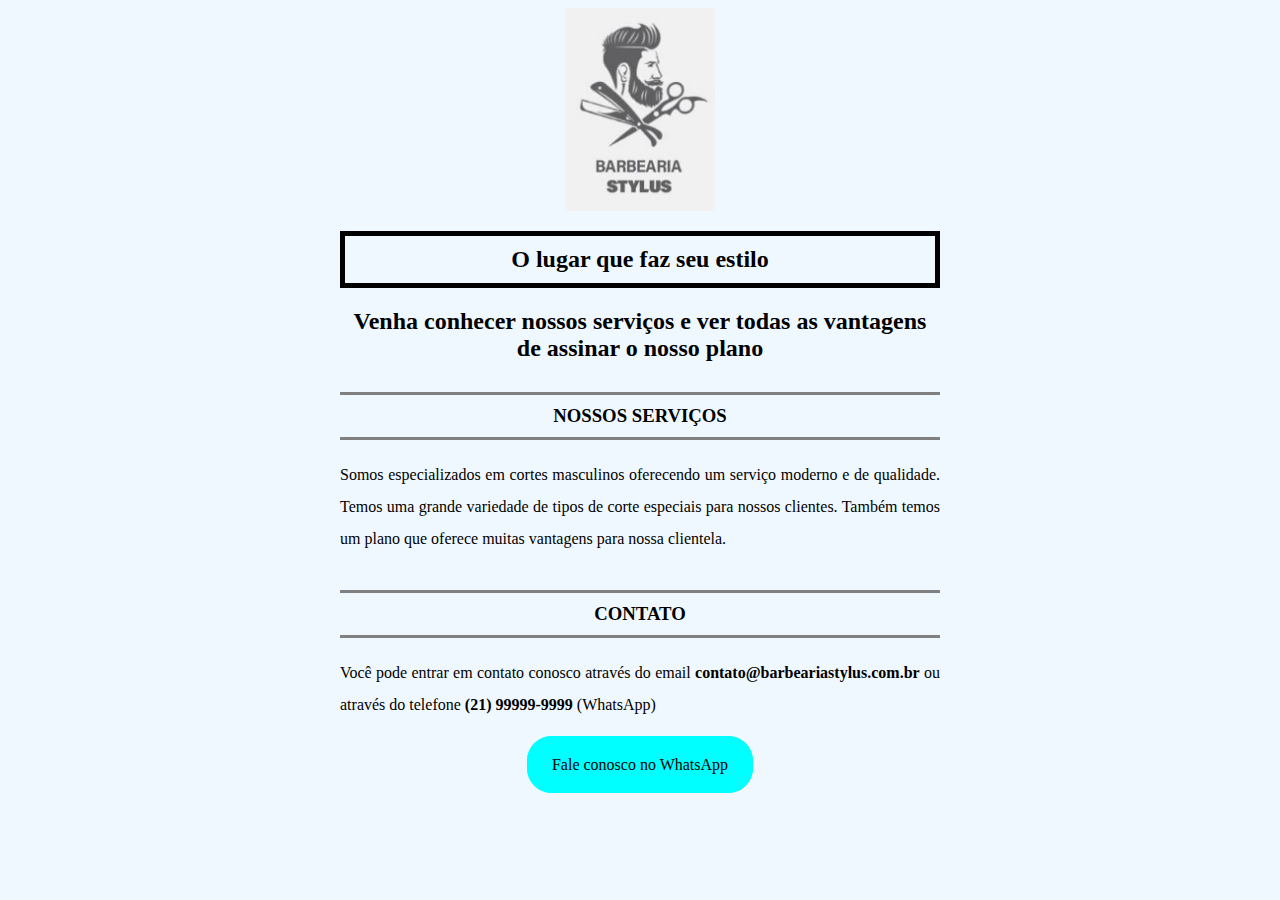
<file: barbearia-style/index.html>
<!DOCTYPE html>
<html lang="en">
<head>
    <meta charset="UTF-8">
    <meta name="viewport" content="width=device-width, initial-scale=1.0">
    <title>Barbearia Stylus</title>
    <link rel="stylesheet" href="css/estilo.css">
</head>
<body>
    <div>
    <img src="img/logotipo.jpg" alt="logo tipo da barbearia" title="logo tipo da barbearia">
    <h1>O lugar que faz seu estilo</h1>
    <h2>Venha conhecer nossos serviços e ver todas as vantagens de assinar o nosso plano</h2>
    </div>
    <div>
        <h3>NOSSOS SERVIÇOS</h3>
        <p>Somos especializados em cortes masculinos oferecendo um serviço moderno e de qualidade. Temos uma grande variedade de tipos de corte especiais para nossos clientes. Também temos um plano que oferece muitas vantagens para nossa clientela.</p>
    </div>
    <div>
        <h3>CONTATO</h3>
        <p>Você pode entrar em contato conosco através do email <span>contato@barbeariastylus.com.br</span> ou através do telefone <span>(21) 99999-9999 </span>(WhatsApp)</p>
    </div>
    <div><a href="https://api.whatsapp.com/send?phone=999999999&text=Send20%a20%quote" target="_blank">Fale conosco no WhatsApp</a></div>
</body>
</html>
</file>
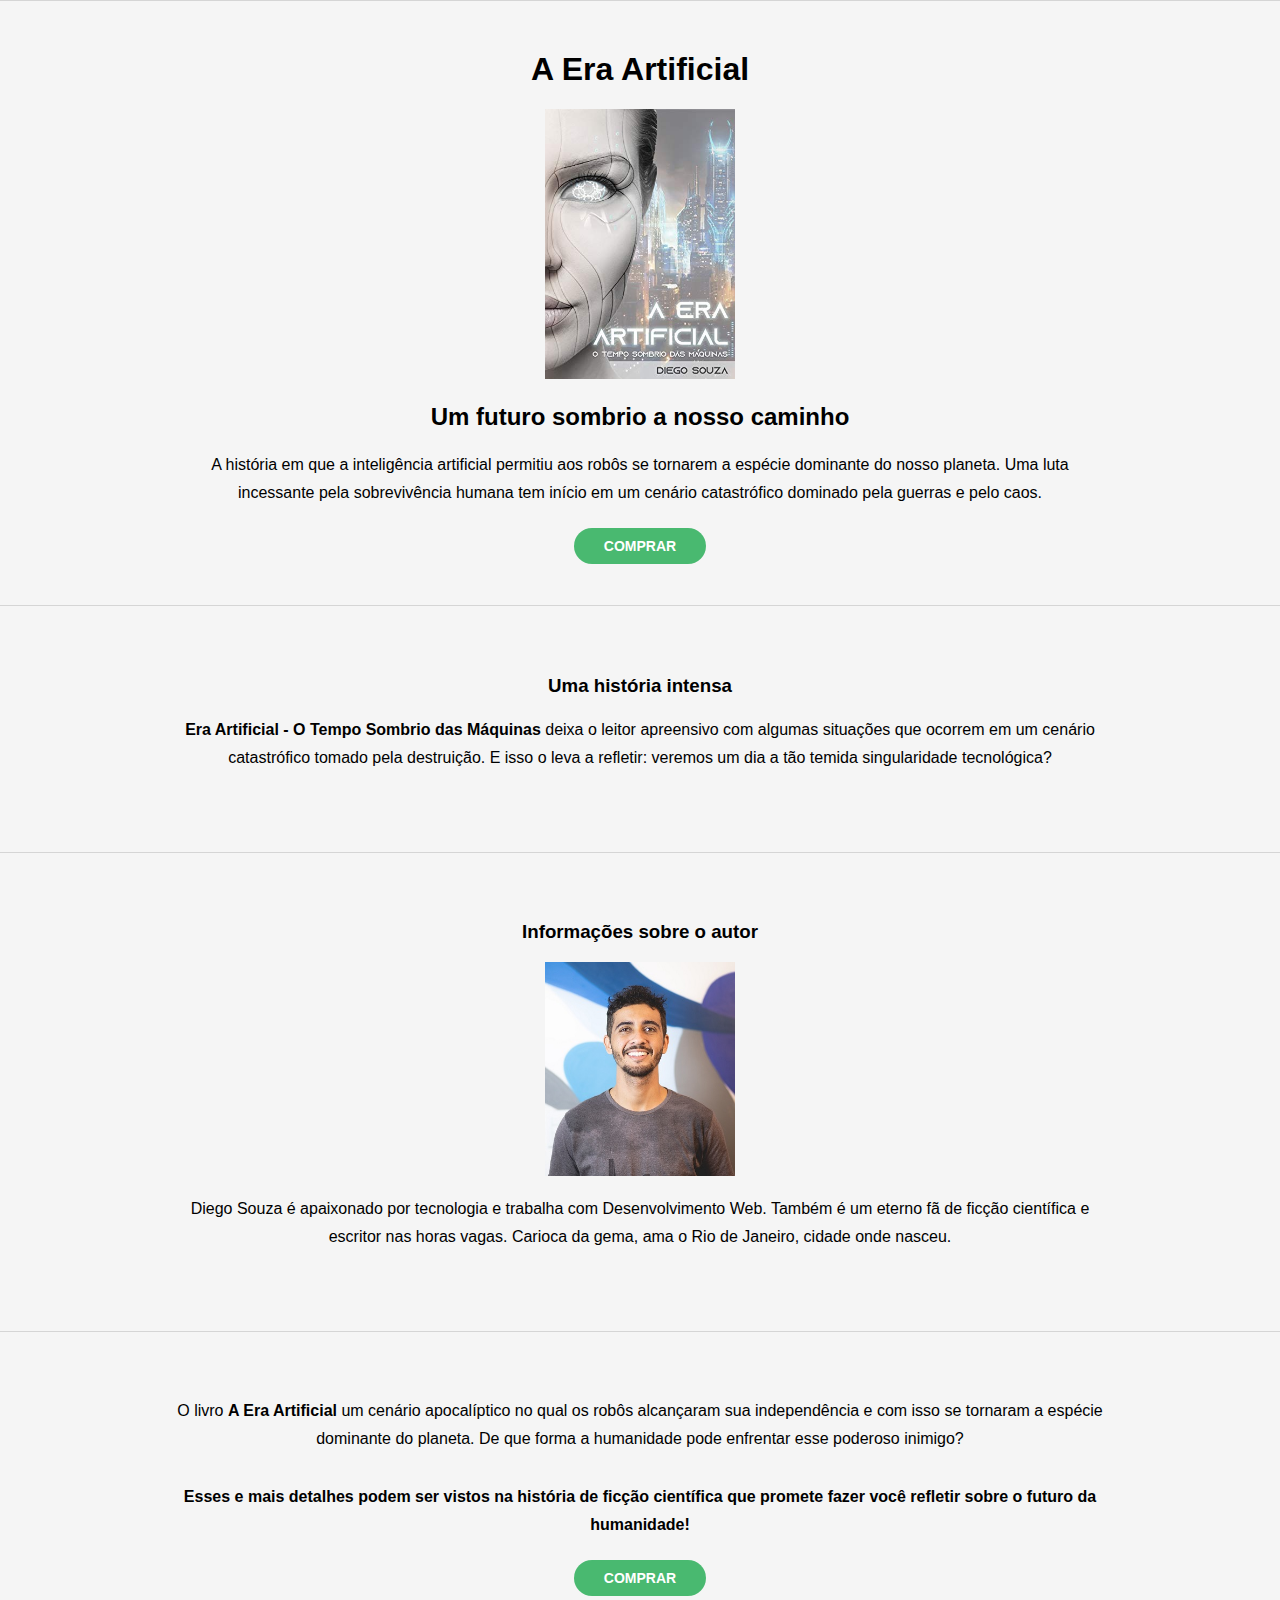
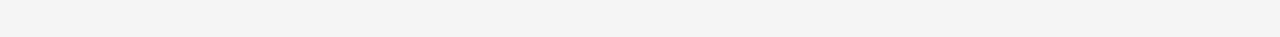
<file: divulgaLivro/index.html>
<!DOCTYPE html>
<html lang="en">
<head>
    <meta charset="UTF-8">
    <meta name="description" content="A guerra entre homens e robôs que mudou drasticamente a vida na Terra">
    <title>Livro: A Era Artificial</title>
    <link rel="stylesheet" href="css/estilo.css">
</head>
<body>
    <div>
        <h1>A Era Artificial</h1>
        <img src="img/capa-livro.jpg" alt="A era Artificial">
        <h2>Um futuro sombrio a nosso caminho</h2>
        <p> A história em que a inteligência artificial permitiu aos robôs se tornarem a espécie dominante do nosso planeta. Uma luta incessante pela sobrevivência humana tem início em um cenário catastrófico dominado pela guerras e pelo caos.</p>
        <a href="https://bityli.com/qmLwXr">COMPRAR</a>
    </div>
    <div>
        <h3>Uma história intensa</h3>
        <p><span>Era Artificial - O Tempo Sombrio das Máquinas</span> deixa o leitor apreensivo com algumas situações que ocorrem em um cenário catastrófico tomado pela destruição. E isso o leva a refletir: veremos um dia a tão temida singularidade tecnológica?</p>
    </div>
    <div>
        <h3>Informações sobre o autor</h3>
        <img src="img/autor.jpg" alt="imagem do autor Diego Souza">
        <p>Diego Souza é apaixonado por tecnologia e trabalha com Desenvolvimento Web. Também é um eterno fã de ficção científica e escritor nas horas vagas. Carioca da gema, ama o Rio de Janeiro, cidade onde nasceu.</p>
    </div>
    <div>
        <p> O livro <span>A Era Artificial</span> um cenário apocalíptico no qual os robôs alcançaram sua independência e com isso se tornaram a espécie dominante do planeta. De que forma a humanidade pode enfrentar esse poderoso inimigo?</p>
        <p><span>Esses e mais detalhes podem ser vistos na história de ficção científica que promete fazer você refletir sobre o futuro da humanidade!</span></p>
        <a href="https://amzn.to/3bXy1g9">COMPRAR</a>
    </div>
</body>
</html>
</file>
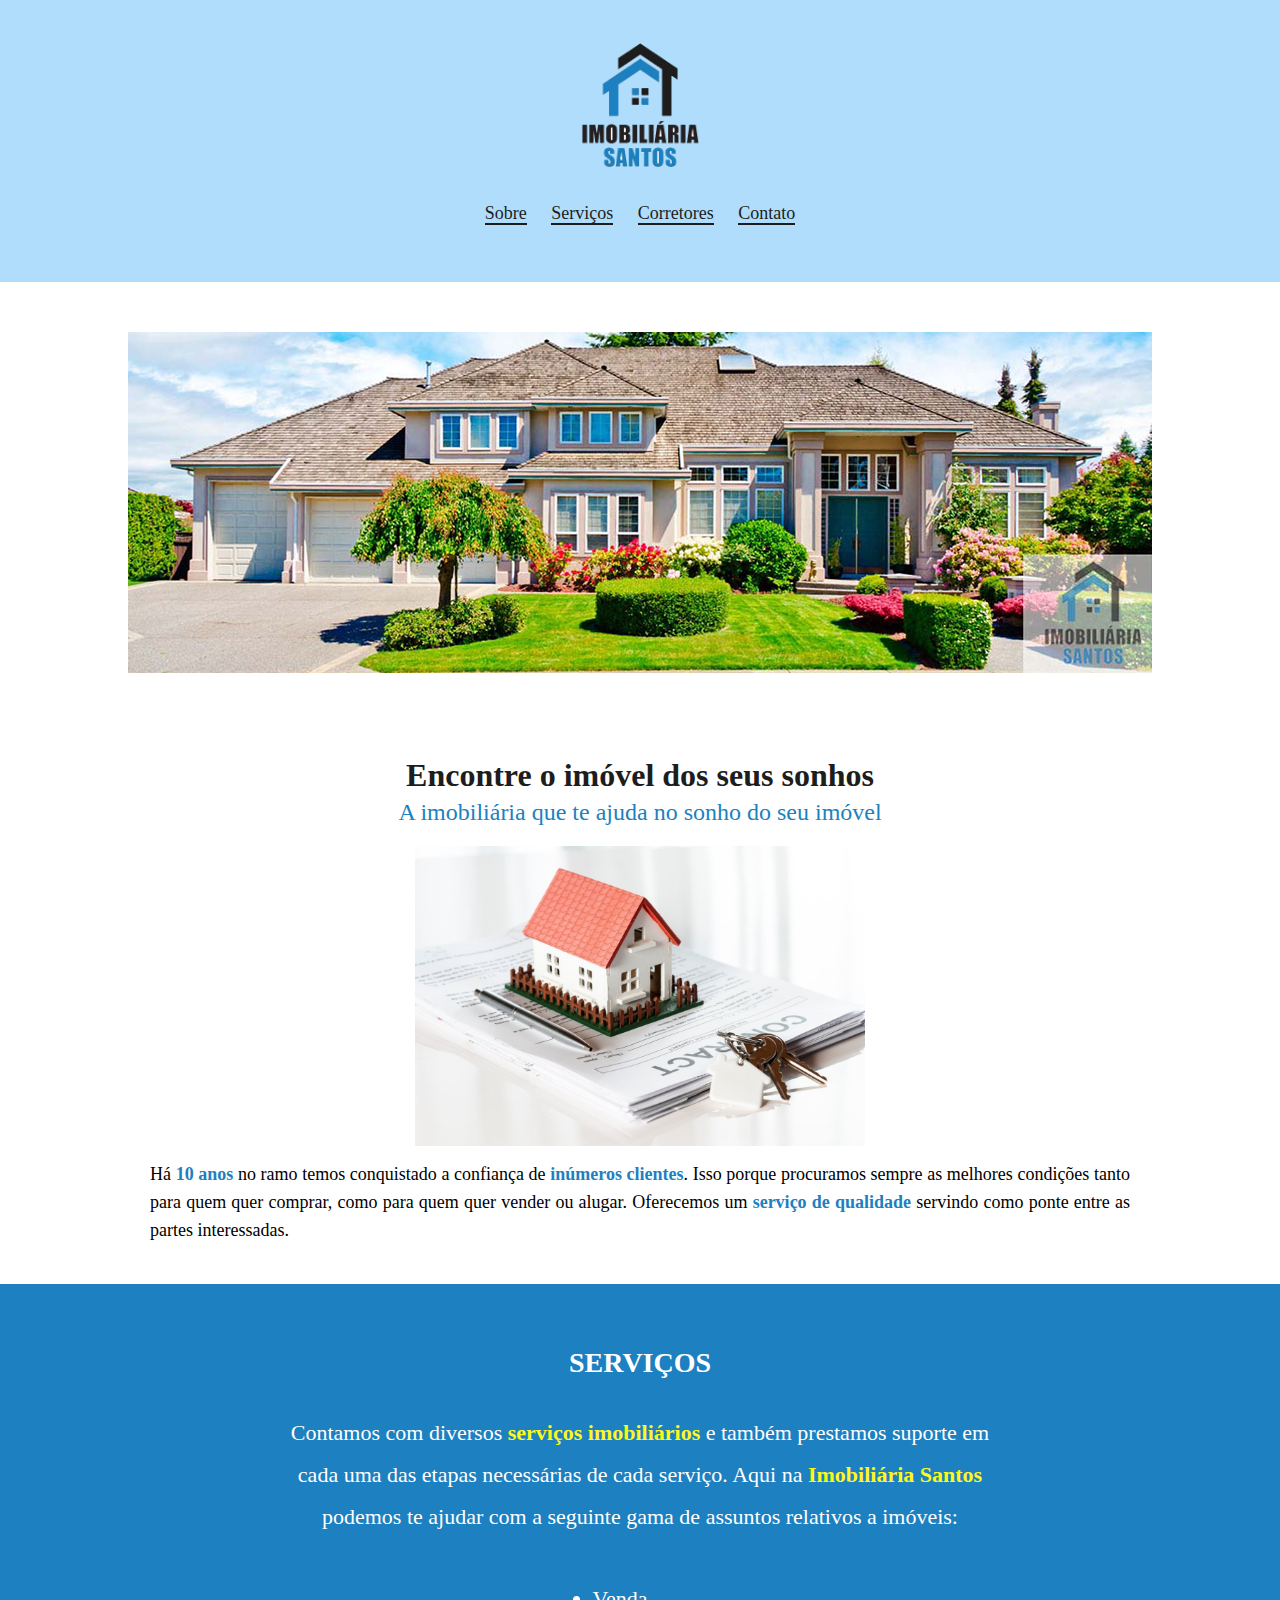
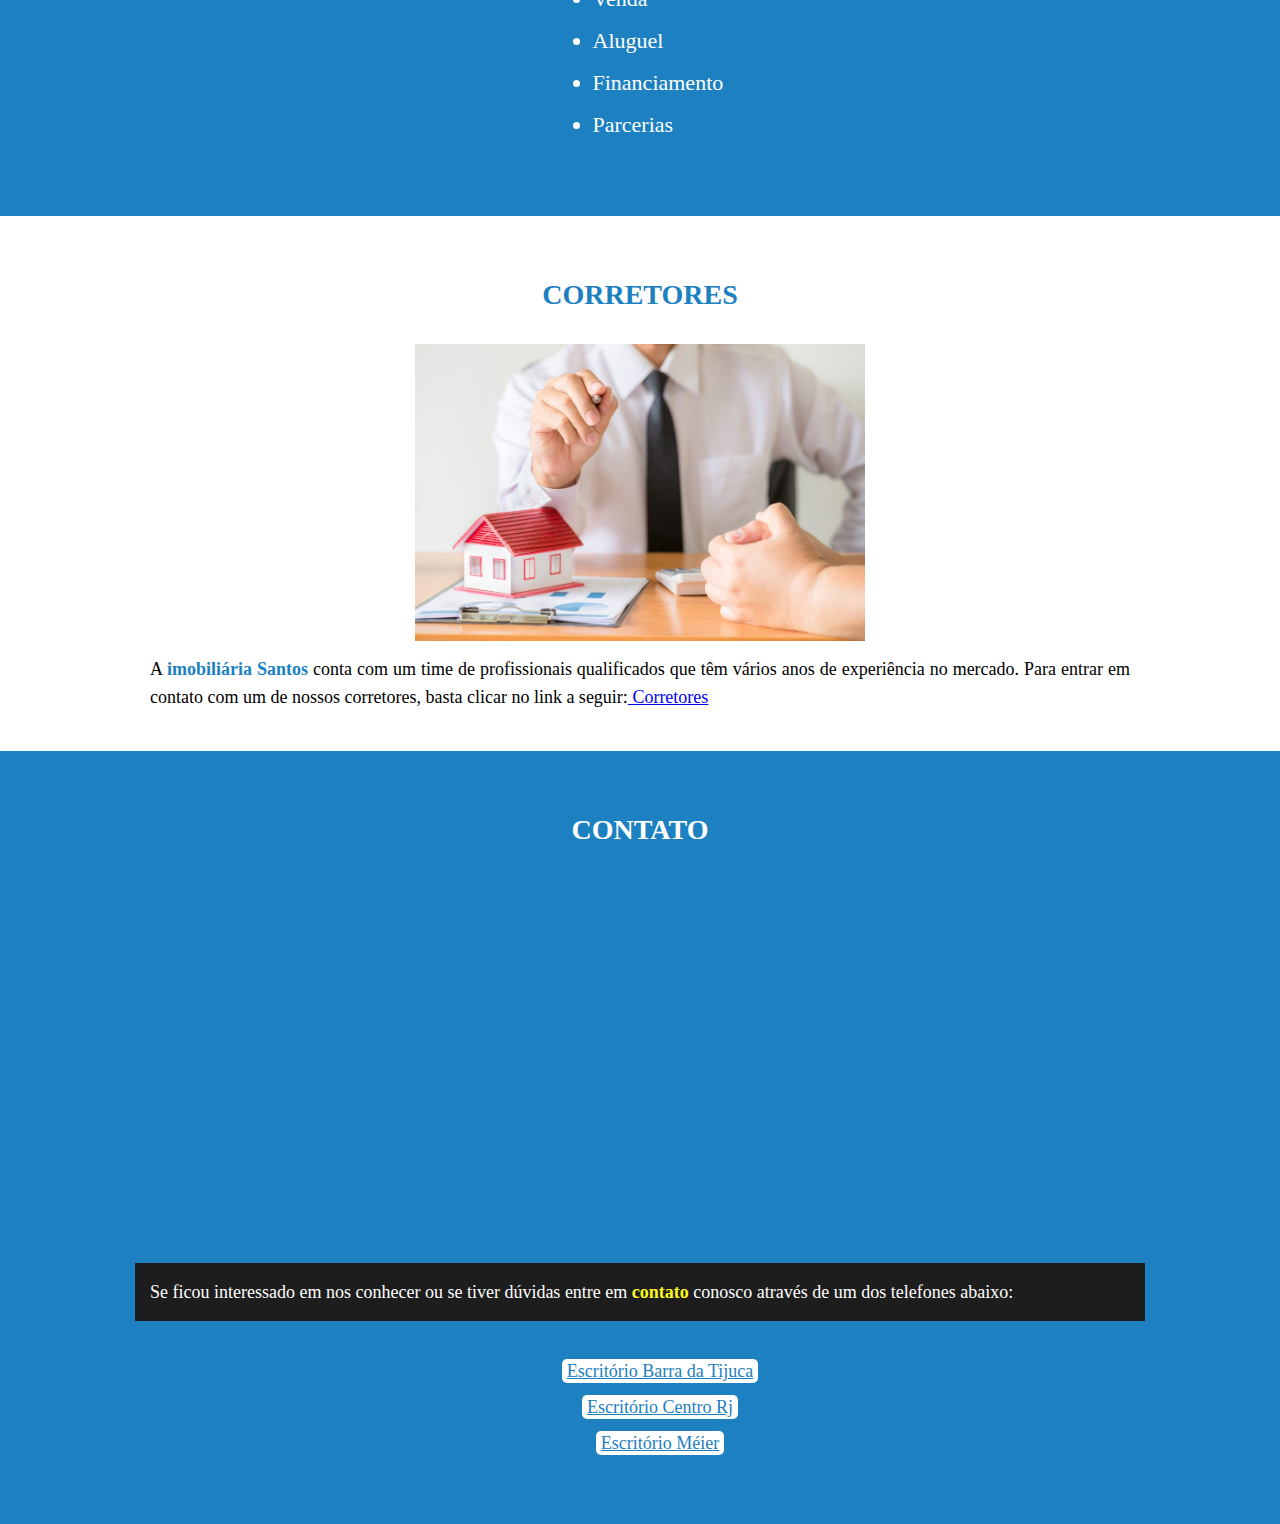
<file: imobiliaria-santos/index.html>
<!DOCTYPE html>
<html lang="en">
<head>
    <meta charset="UTF-8">
    <meta name="viewport" content="width=device-width, initial-scale=1.0">
    <meta name="description" content="A imobiliária que te ajuda no sonho do seu imóvel">
    <link rel="stylesheet" href="css/estilo.css">
    <title>Imobiliária Santos</title>
</head>
<body>
    <div class="secao cabecalho">
        <img src="img/logo.png" alt="logo da Imobiliária">
        <p class="paragrafo paragrafo-cabecalho">
            <a class="link-cabecalho"href="#sobre">Sobre</a>
            <a class="link-cabecalho"href="#servico">Serviços</a>
            <a class="link-cabecalho"
            href="#corretores">Corretores</a>
            <a class="link-cabecalho"
            href="#contato">Contato</a>
        </p>
    </div>
    <div class="secao banner">
        <img src="img/banner.jpg" alt="anúncio de casa">
    </div>
    <div id="sobre" class="secao banner">
        <h1>Encontre o imóvel dos seus sonhos</h1>
        <h2>A imobiliária que te ajuda no sonho do seu imóvel</h2>
        <img class="imagem" src="img/imovel-assinatura.jpg" alt="Assinatura de imóvel">
        <p class="paragrafo paragrafo-banner">Há <span class="texto-azul">10 anos</span> no ramo temos conquistado a confiança de <span class="texto-azul">inúmeros clientes</span>. Isso porque procuramos sempre as melhores condições tanto para quem quer comprar, como para quem quer vender ou alugar. Oferecemos um <span class="texto-azul">serviço de qualidade</span> servindo como ponte entre as partes interessadas.</p>
    </div>
    <div id="servico" class="secao servico">
        <h3>SERVIÇOS</h3>
        <p class="paragrafo paragrafo-servico">Contamos com diversos <span class="texto-amarelo">serviços imobiliários</span> e também prestamos suporte em cada uma das etapas necessárias de cada serviço. Aqui na <span class="texto-amarelo">Imobiliária Santos</span> podemos te ajudar com a seguinte gama de assuntos relativos a imóveis:
        </p>
        <ul class="lista-servicos">
            <li class="item-lista-servicos">Venda</li>
            <li class="item-lista-servicos">Aluguel</li>
            <li class="item-lista-servicos">Financiamento</li>
            <li class="item-lista-servicos">Parcerias</li>
        </ul>
    </div>
    <div id="corretores" class="secao corretores">
        <h3 class="corretor">CORRETORES</h3>
        <img class="imagem" src="img/corretores.jpg" alt="corretores">
        <p class="paragrafo paragrafo-corretores"> A <span class="texto-azul">imobiliária Santos</span> conta com um time de profissionais qualificados que têm vários anos de experiência no mercado. Para entrar em contato com um de nossos corretores, basta clicar no link a seguir:<a href="mailto:corretores@email.com"> Corretores</a></p>
    </div>
    <div id="contato" class="secao contato">
        <h3>CONTATO</h3>
        <iframe src="https://www.google.com/maps/embed?pb=!1m18!1m12!1m3!1d7346.254844548052!2d-43.364712467659004!3d-22.98234139602229!2m3!1f0!2f0!3f0!3m2!1i1024!2i768!4f13.1!3m3!1m2!1s0x9bda2ed54ec2e1%3A0x4431d262cad1d163!2sAv.%20Ayrton%20Senna%2C%203000%20-%20Barra%20da%20Tijuca%2C%20Rio%20de%20Janeiro%20-%20RJ%2C%2022775-904!5e0!3m2!1spt-BR!2sbr!4v1642532754862!5m2!1spt-BR!2sbr" width="800" height="350" style="border:0;" allowfullscreen="" loading="lazy"></iframe>
        <p class="paragrafo paragrafo-contato">Se ficou interessado em nos conhecer ou se tiver dúvidas entre em <span class="texto-amarelo">contato</span> conosco através de um dos telefones abaixo:</p>
        <ul type="none" class="lista-contato">
            <li class="item-lista-contato"><a class="link-contato" href="mailto:officebarra@email.com">Escritório Barra da Tijuca</a></li>
            <li class="item-lista-contato"><a class="link-contato" href="mailto:officecentro@email.com">Escritório Centro Rj</a></li>
            <li class="item-lista-contato"><a class="link-contato"
                href="mailto:officemeier@email.com">Escritório Méier</a></li>
        </ul>
    </div>
</body>
</html>
</file>
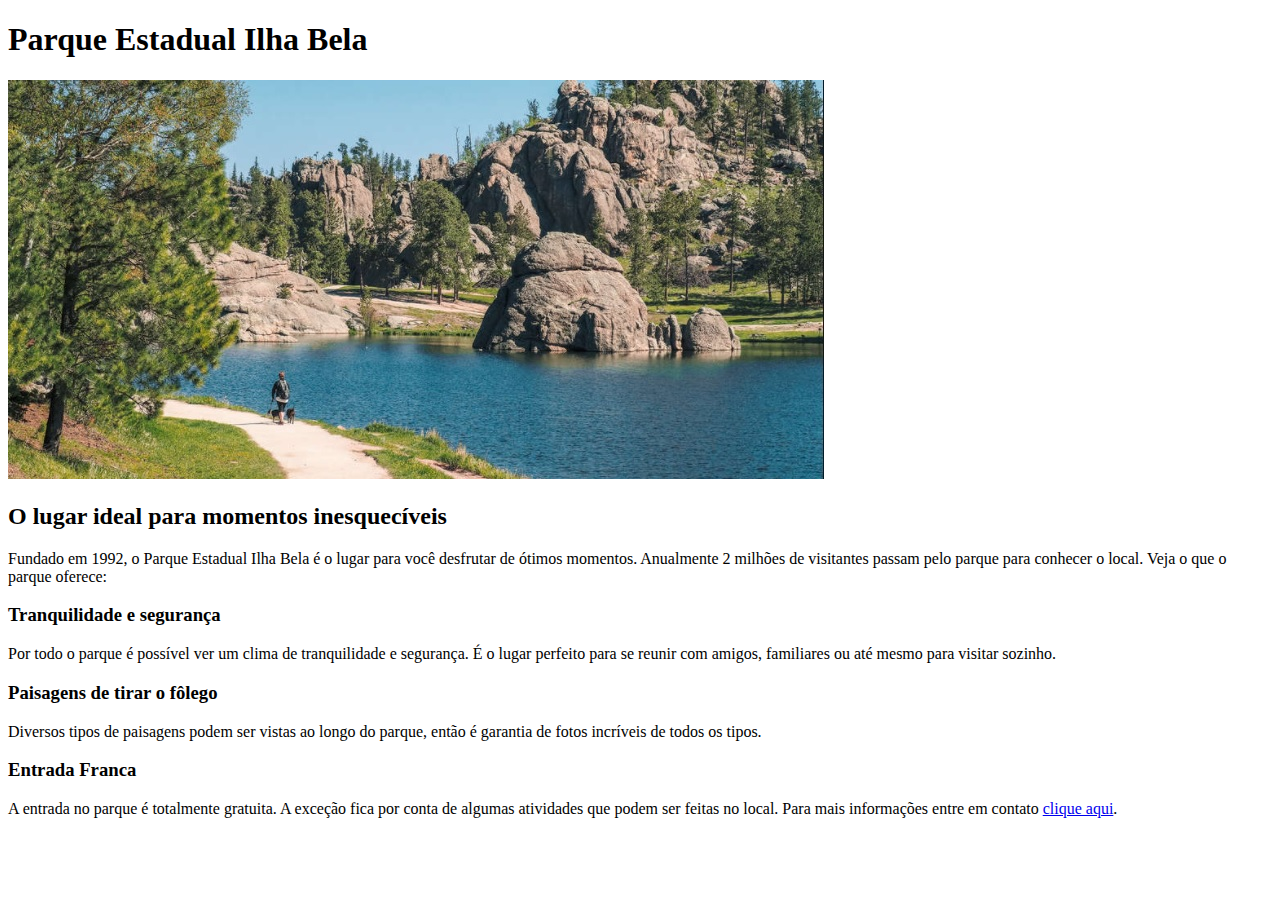
<file: parqueEstadual/index.html>
<!DOCTYPE html>
<html lang="pt-br">

<head>
    <meta charset="UTF-8">
    <meta name="viewport" content="width= , initial-scale=1.0">
    <title>Parque Estadual Ilha Bela</title>
</head>

<body>
    <div>
        <h1>Parque Estadual Ilha Bela</h1>
        <img src="img/parque-ilha-bela.jpg" alt="parque-ilha-bela">
        <h2>O lugar ideal para momentos inesquecíveis</h2>
        <p>Fundado em 1992, o Parque Estadual Ilha Bela é o lugar para você desfrutar de ótimos momentos. Anualmente 2
            milhões de visitantes passam pelo parque para conhecer o local. Veja o que o parque oferece:</p>
    </div>
    <div>
        <h3>Tranquilidade e segurança</h3>
        <p>Por todo o parque é possível ver um clima de tranquilidade e segurança. É o lugar perfeito para se reunir com
            amigos, familiares ou até mesmo para visitar sozinho.</p>
    </div>
    <div>
        <h3>Paisagens de tirar o fôlego</h3>
        <p> Diversos tipos de paisagens podem ser vistas ao longo do parque, então é garantia de fotos incríveis de
            todos os tipos.</p>
    </div>
    <div>
        <h3>Entrada Franca</h3>
        <p> A entrada no parque é totalmente gratuita. A exceção fica por conta de algumas atividades que podem ser feitas no local. Para mais informações entre em contato <a href="tel:+5521999999999">clique aqui</a>.</p>
    </div>
</body>

</html>
</file>
<file: barbearia-style/css/estilo.css>
body{
    background-color: aliceblue;
}
div{
    width: 600px;
    margin:0  auto;
    text-align: center;
}
img{
    width: 150px;
}
h1{
    border: 5px solid black;
    font-size: 24px;
    font-family: 'Verdana';
    padding: 10px;
}
h3{
    border-top: 3px solid gray;
    border-bottom: 3px solid gray;
    margin-top: 30px;
    padding: 10px 0;
}
p{
    text-align: justify;
    font-family: 'Verdana';
    line-height: 32px;
    margin-bottom: 35px;
}
span{
    font-weight: bold;
}
a{
    font-size: 16px;
    font-family: 'Verdana';
    color: black;
    padding: 10px 15px;
    margin-top: 15px;
    text-decoration: none;
    background-color: aqua;
    border: 10px solid aqua;
    border-radius: 25px;
}
</file>
<file: divulgaLivro/css/estilo.css>
body{
    margin: 0;
}
div{
    text-align: center;
    background-color: #f5f5f5;
    padding: 50px;
    border-top:1px solid #d5d5d5;
}
h1{
    font-family: 'Tahoma', sans-serif;
    text-align: center;
    margin-top: 0;
}
h2{
    text-align: center;
    font-family: 'Tahoma', sans-serif;
}
h3{
    font-family: 'Tahoma', sans-serif;
    text-align: center;
}
p{
    font-family: 'Tahoma', sans-serif;
    text-align: center;
    line-height: 28px;
    margin: 15px auto 30px auto;
    width: 930px;
}
img{
    width: 190px;
}
span{
    font-family: 'Tahoma', sans-serif;
    font-weight: bold;
}
a{
    font-family: 'Tahoma', sans-serif;
    font-size: 14px;
    font-weight: bold;
    text-decoration: none;
    background-color: #49b970;
    color:#ffffff;
    padding: 10px 30px;
    border-radius: 25px;
}
</file>
<file: imobiliaria-santos/css/estilo.css>
body{
    margin:0;
    font-family: Tahoma;
}
/*===secao global===*/
.secao{
    text-align: center;
    padding-top: 30px;
    padding-bottom: 30px;
}
.paragrafo{
    margin:10px auto;
    width: 980px;
    text-align: justify;
    font-size:18px;
    line-height: 28px;
}

/*fim da secao globais*/
.cabecalho{
    background-color: #afddfb;
}
.cabecalho img{
    width: 150px;
}
.paragrafo-cabecalho{
    text-align: center;
    margin-top: 15px;
    margin-bottom: 25px;
}
.link-cabecalho{
    font-size:18px;
    color:#1d1d1d;
    border-bottom:2px solid #1d1d1d;
    text-decoration: none;
    margin: 0 10px;
}
.banner{
    margin-top: 50px;
    padding-top: 0;
}
span{
    font-weight: bold;
}
h1{
    margin-bottom: 5px;
    color: #1d1d1d;
}
h2{
    font-weight: normal;
    color:#1c81c0;
    margin-top: 0;
}
.imagem{
    width: 450px;
}
.texto-azul{
    color:#1c80c1;
}
.servico, .contato{
    background-color: #1c80c1;
}
h3{
    color:#ffffff;
    font-size: 28px;
    line-height: 42px;
}
.paragrafo-servico{
    color:#ffffff;
    line-height: 42px;
    font-size: 22px;
    text-align: center;
    width: 700px;
}
.texto-amarelo{
    color:#fff81b;
    
}
.lista-servicos{
    margin: 40px auto;
    width: 135px;
}
.item-lista-servicos{
    text-align: left;
    font-size: 22px;
    line-height: 42px;
    color: #ffffff;
}
.corretor{
    color:#1c80c1;
}
.paragrafo-contato{
    color:#ffffff;
    background-color: #1d1d1d;
    padding: 15px;
    margin-top: 30px;
}
.lista-contato{
    margin: 40px auto;
    width: 210px;

}
.item-lista-contato{
    margin-top: 15px;
    text-align: center;
    font-size: 18px;
    
}
.link-contato{
    background-color: #ffffff;
    color: #1c80c1;
    padding: 2px 5px;
    border-radius: 5px;
}
</file>
